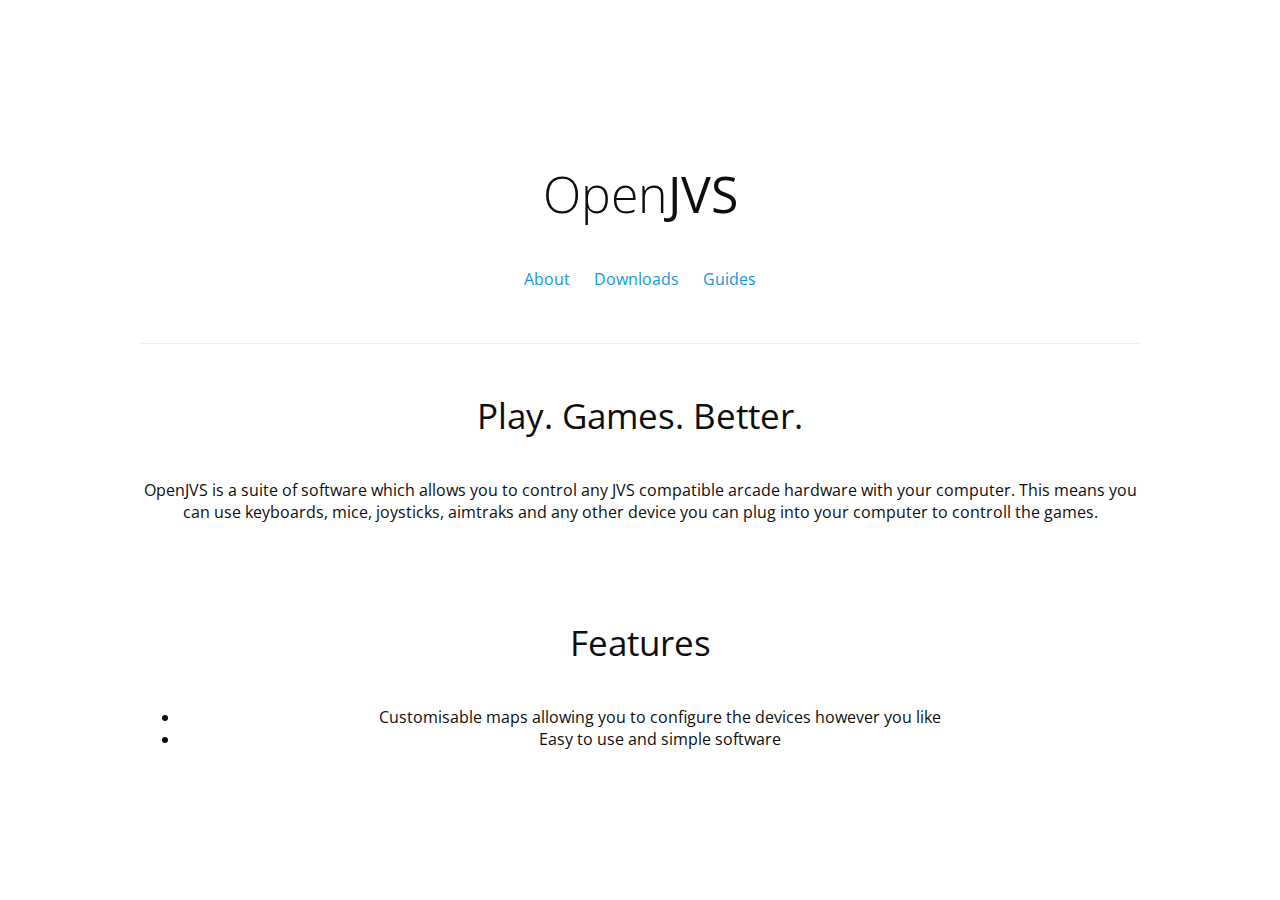
<file: docs/Website/index.html>
<html>
  <head>
    <title>OpenJVS</title>
    <link href="style.css" rel="stylesheet" type="text/css" media="all">
    <link href="https://fonts.googleapis.com/css?family=Open+Sans:300,400,600,700" rel="stylesheet" />
    <meta name="viewport" content="width=device-width, initial-scale=1.0">
  </head>
  <body>
    <header>
      <h1><span style="font-weight:100;">Open</span>JVS</h1>
      <ul>
        <li><a href="">About</a></li>
        <li><a href="downloads/">Downloads</a></li>
        <li><a href="guides/">Guides</a></li>
      </ul>
      </header>

    <main>
      <hr>
      <section>
        <h1>Play. Games. Better.</h1>
        <p>OpenJVS is a suite of software which allows you to control any JVS compatible arcade hardware with your computer. This means you can use keyboards, mice, joysticks, aimtraks and any other device you can plug into your computer to controll the games.</p>
      </section>

      <section>
        <h1>Features</h1>
        <ul>
          <li>Customisable maps allowing you to configure the devices however you like</li>
          <li>Easy to use and simple software</li>
        </ul>
      </section>
    </main>
  </body>
</html>
</file>
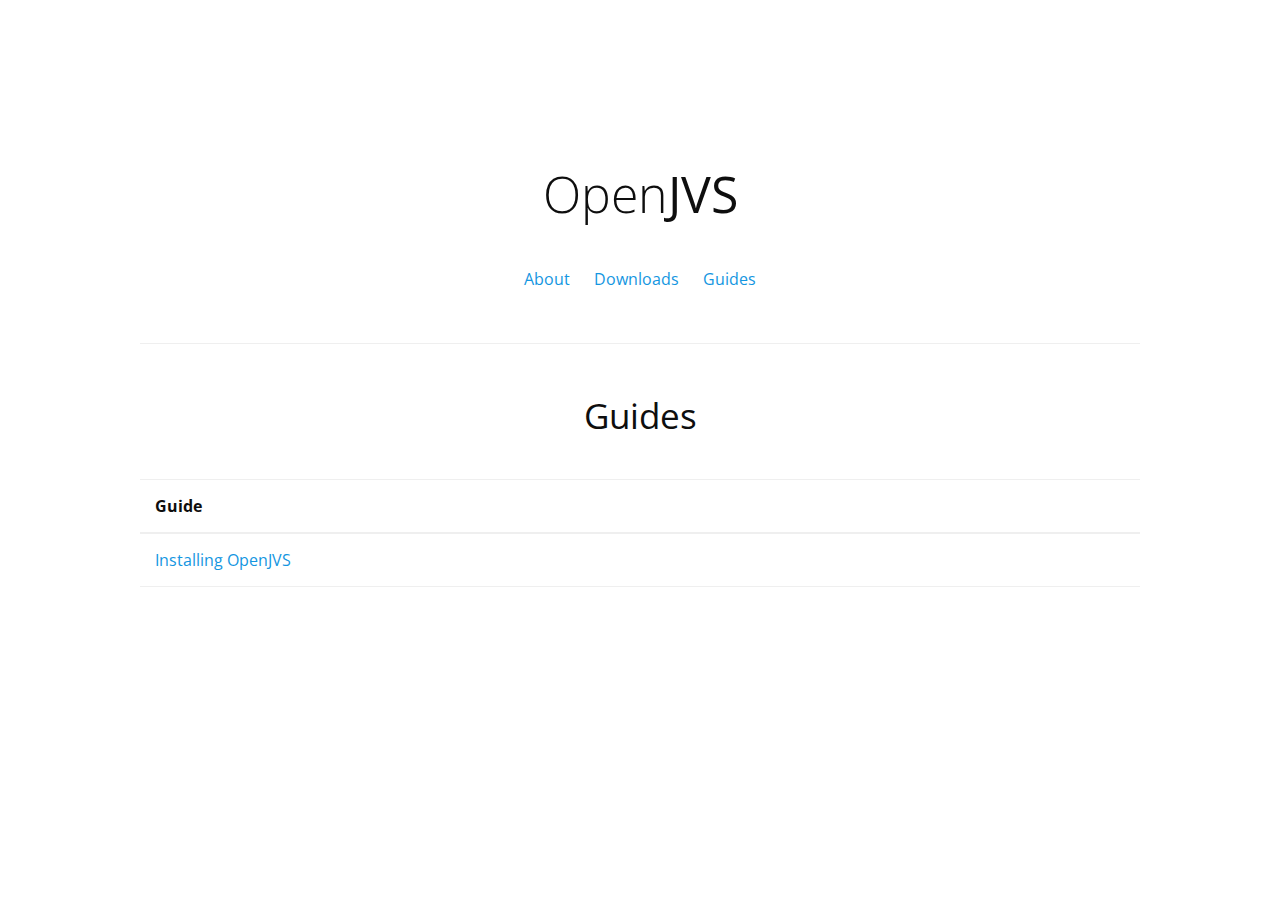
<file: docs/Website/guides/index.html>
<html>
  <head>
    <title>OpenJVS - Guides</title>
    <link href="../style.css" rel="stylesheet" type="text/css" media="all">
    <link href="https://fonts.googleapis.com/css?family=Open+Sans:300,400,600,700" rel="stylesheet" />
    <meta name="viewport" content="width=device-width, initial-scale=1.0">
  </head>
  <body>
    <header>
      <h1><span style="font-weight:100;">Open</span>JVS</h1>
      <ul>
        <li><a href="../">About</a></li>
        <li><a href="../downloads/">Downloads</a></li>
        <li><a href="../guides/">Guides</a></li>
      </ul>
      </header>

    <main>
      <hr>
      <section>
        <h1>Guides</h1>

        <table>
          <tr>
            <th>Guide</th>
          </tr>

          <tr>
            <td><a target="_blank" href="http://github.com/bobbydilley/JVSEmulator/wiki">Installing OpenJVS</a></td>
          </tr>
        </table>

      </section>
    </main>
  </body>
</html>
</file>
<file: docs/Website/style.css>
body {
  font-family:  "Open Sans", sans-serif;
  margin:0;
  padding:0;
  color:#0e0e0e;
}

header, main, footer {
  display:block;
  width:1000px;
  padding:0;
  margin:0;
  padding-left:calc(50% - 500px);
  padding-right:calc(50% - 500px);
  padding-top:10px;
  padding-bottom:10px;
}

section {
  text-align:center;
  padding-top:40px;
  padding-bottom:40px;
}

header h1 {
  font-size:50px;
}

header {
  margin-top:150px;
  text-align:center;
}

header ul {
  list-style:none;
  margin:0;
  padding:0;
}

header ul li {
  display:inline;
  margin:0;
  padding:0;
  margin-left:10px;
  margin-right:10px;
}

hr {
  padding-top:25px;
  width:100%;
  size:0;
  height:0;
  border:0;
  outline:0;
  border-bottom:1px solid #efefef;
}

h1, h2, h3, h4 {
  margin-top:0;
  font-weight:400;
}

h1 {
  margin-bottom:40px;
  font-size:35px;
}

h2 {
  font-size:20px;
}

table {
  width:100%;
  border-collapse:collapse;
  border-top:1px solid #efefef;
  margin-bottom:30px;
}

th, td {
  text-align:left;
  border-bottom:1px solid #efefef;
  padding:15px;
}

th {
  border-bottom:2px solid #efefef;
}

a {
  text-decoration:none;
  color:#1496E1;
}

a:hover {
  text-decoration:underline;
}

footer {
  text-align:center;
  font-size:14px;
  padding-top:20px;
}


@media only screen and (max-width: 1040px) {
  header, main, footer {
    width:calc(100% - 40px);
    padding-left:20px;
    padding-right:20px;
  }

  nav {
    text-align:center;
    display:block;
  }

  nav ul {
    margin-top:20px;
  }

  nav ul li {
    margin-left:10px;
    margin-right:10px;
  }

  header h1 {
    margin-top:10px;
  }
}
</file>
